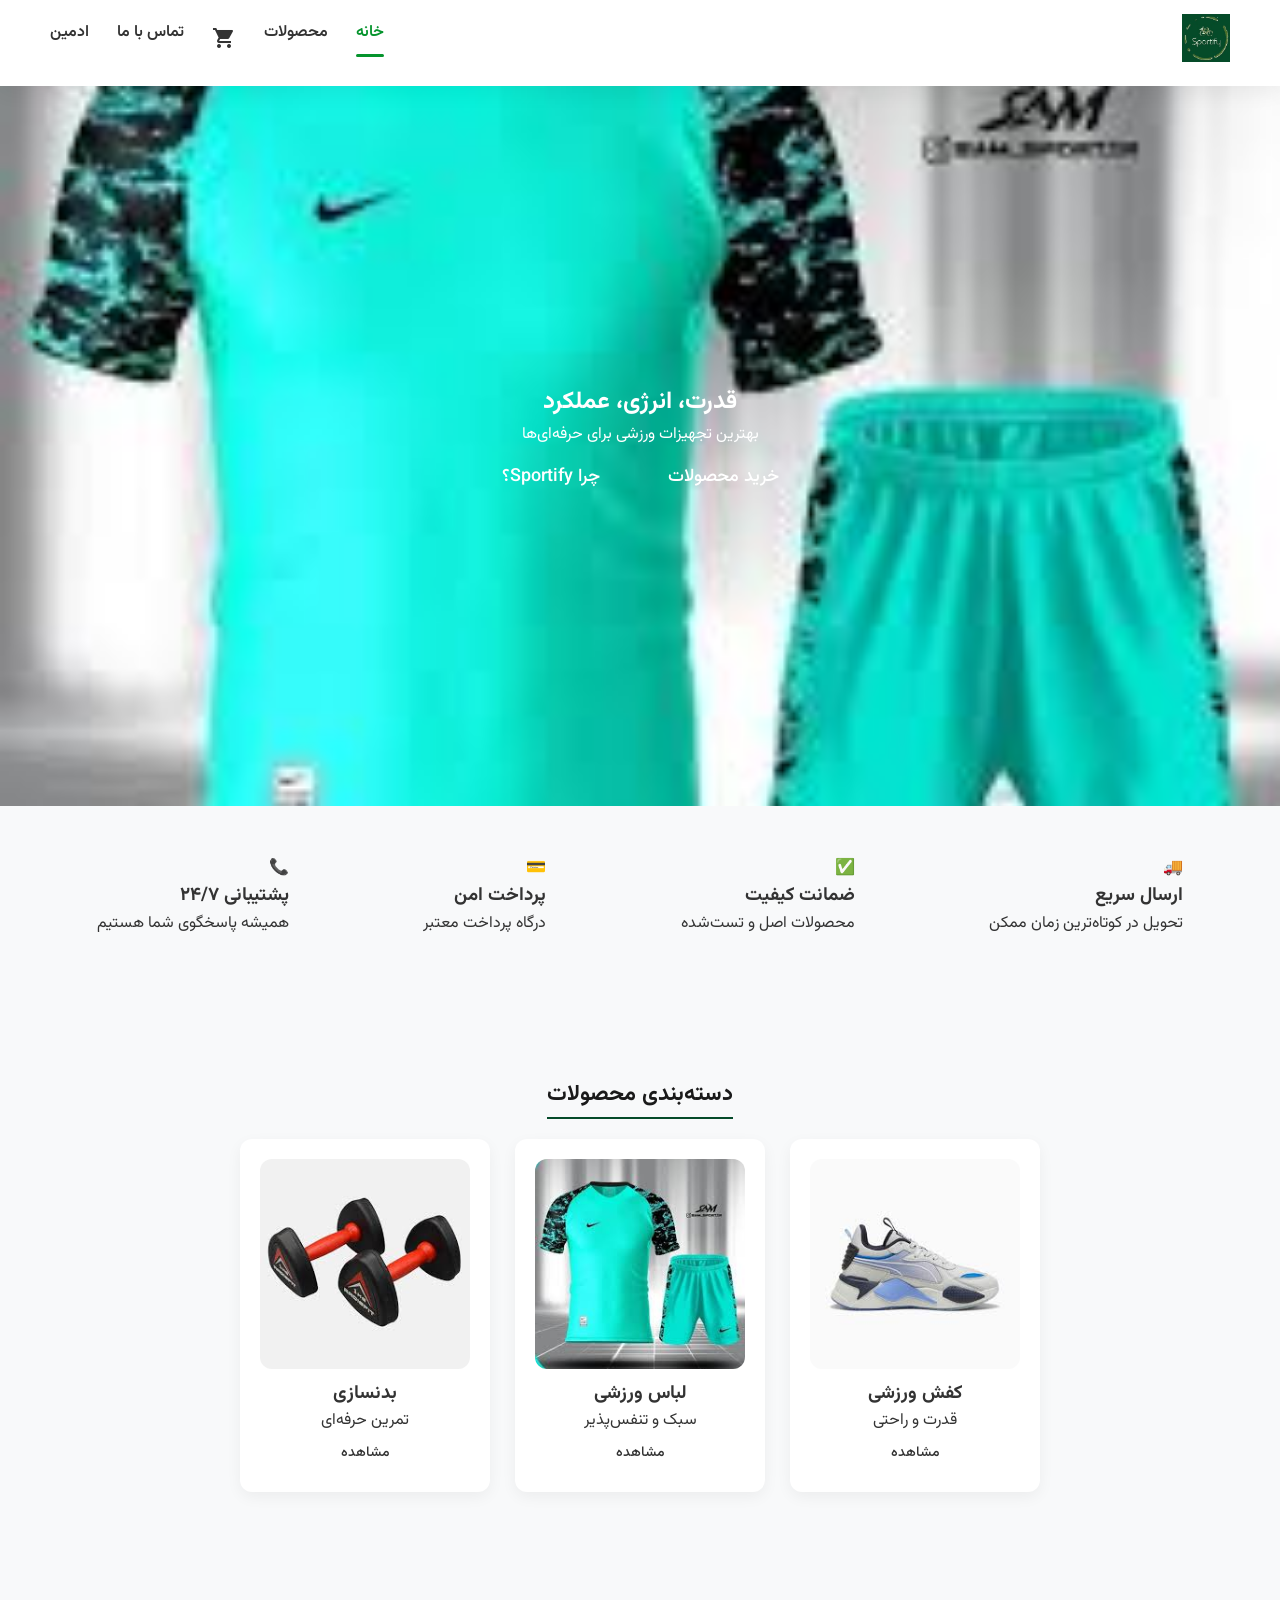
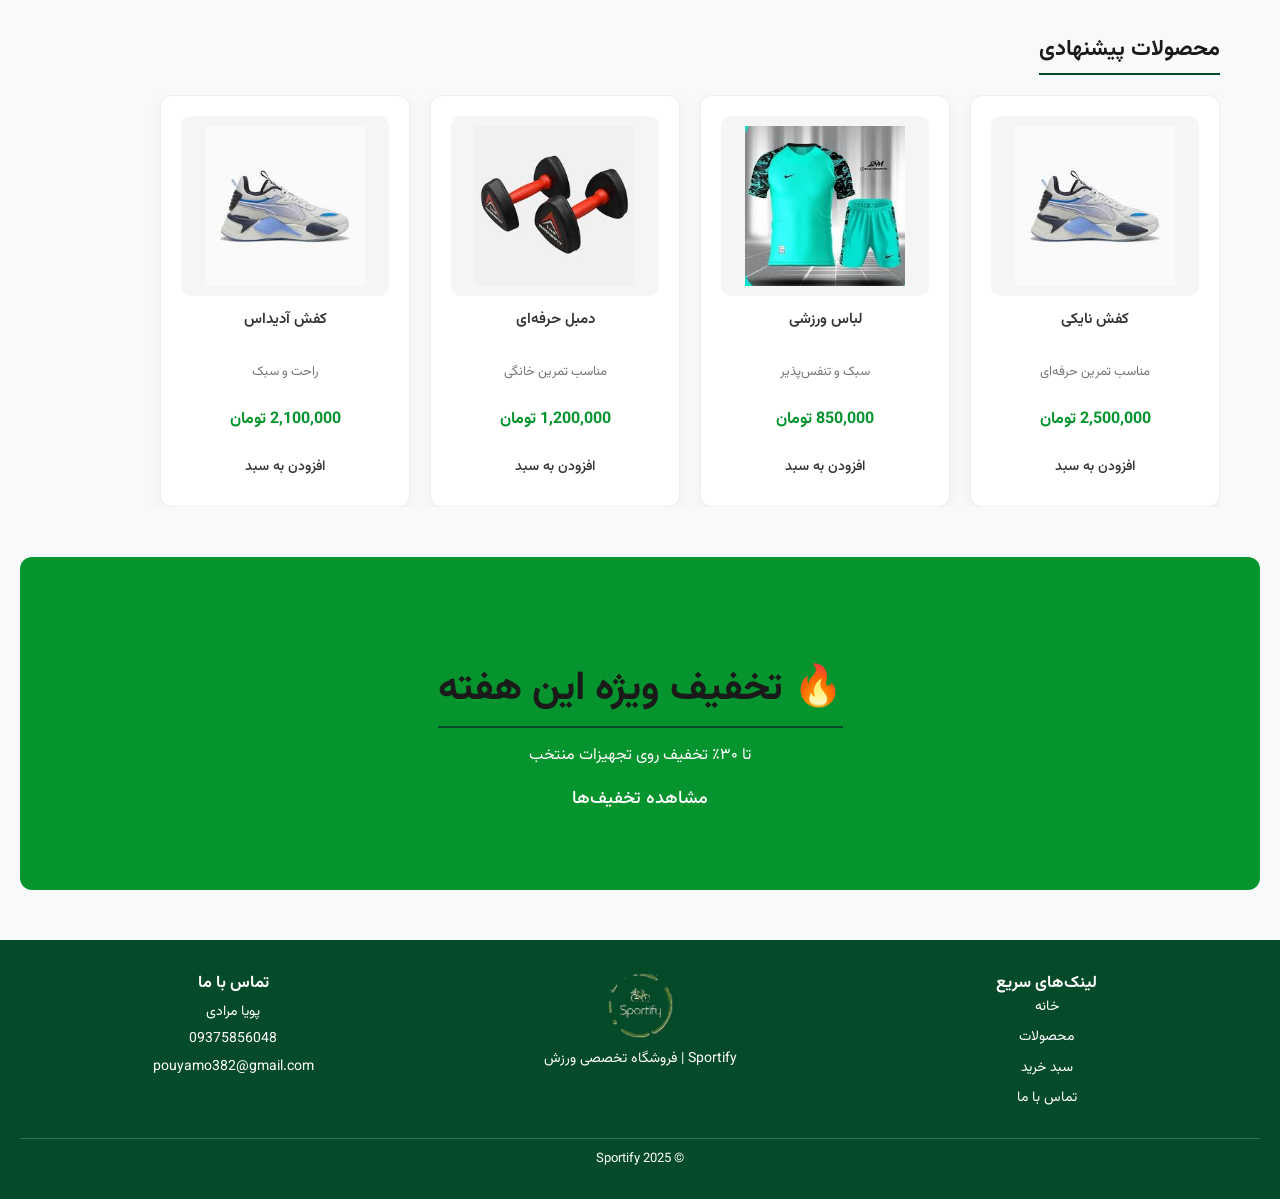
<file: index.html>
<!DOCTYPE html>
<html lang="fa">
<head>
  <meta charset="UTF-8">
  <meta name="viewport" content="width=device-width, initial-scale=1.0">
  <title>فروشگاه ورزشی | Sportify</title>

<link rel="stylesheet" href="assets/css/main.css">



  <!-- استایل اختصاصی صفحه اصلی -->
  <link rel="stylesheet" href="assets/css/home.css">

  <link rel="preconnect" href="https://fonts.googleapis.com">
  <link rel="preconnect" href="https://fonts.gstatic.com" crossorigin>
  <link href="https://fonts.googleapis.com/css2?family=Vazirmatn:wght@100..900&display=swap" rel="stylesheet">
  <link href="https://fonts.googleapis.com/icon?family=Material+Icons" rel="stylesheet"> <!-- اضافه برای آیکن‌ها -->

  <script src="assets/java/index.js" defer></script> <!-- JS جدید برای این صفحه -->
</head>
<body>

<header>
  <nav class="navbar">
    <div class="logo">
      <img src="assets/logo/logonomy-1763446210430.jpeg">
    </div>

    <ul class="nav-menu">
      <li><a href="index.html" class="active">خانه</a></li>
      <li><a href="product.html">محصولات</a></li>
      <li>
        <a href="cart.html" class="cart-icon">
          <i class="material-icons">shopping_cart</i> <!-- آیکن سبد خرید -->
          <span class="md-badge md-badge-large" id="cart-count">0</span> <!-- Badge large برای تعداد -->
        </a>
      </li>
      <li><a href="contact.html">تماس با ما</a></li>
      <li><a href="panel.html">ادمین</a></li>
    </ul>
  </nav>
</header>

<!-- HERO -->
<section class="home-hero">
  <div class="home-hero-overlay"></div>
  <div class="home-hero-content">
    <h1>قدرت، انرژی، عملکرد</h1>
    <p>بهترین تجهیزات ورزشی برای حرفه‌ای‌ها</p>
    <div class="home-hero-actions">
      <a href="product.html" class="md-btn md-filled md-large">خرید محصولات</a>
      <a href="#features" class="md-btn md-outlined md-large">چرا Sportify؟</a>
    </div>
  </div>
</section>

<!-- FEATURES -->
<section class="home-features" id="features">
  <div class="home-feature">
    <span>🚚</span>
    <h3>ارسال سریع</h3>
    <p>تحویل در کوتاه‌ترین زمان ممکن</p>
  </div>

  <div class="home-feature">
    <span>✅</span>
    <h3>ضمانت کیفیت</h3>
    <p>محصولات اصل و تست‌شده</p>
  </div>

  <div class="home-feature">
    <span>💳</span>
    <h3>پرداخت امن</h3>
    <p>درگاه پرداخت معتبر</p>
  </div>

  <div class="home-feature">
    <span>📞</span>
    <h3>پشتیبانی ۲۴/۷</h3>
    <p>همیشه پاسخگوی شما هستیم</p>
  </div>
</section>

<!-- CATEGORIES -->
<section class="categories">
  <h2>دسته‌بندی محصولات</h2>
  <div class="category-cards">
    <div class="category-card md-card md-card-elevated">
      <img src="assets/images/x.jpg">
      <h3>کفش ورزشی</h3>
      <p>قدرت و راحتی</p>
      <a href="product.html" class="md-btn md-tonal md-small">مشاهده</a>
    </div>

    <div class="category-card md-card md-card-elevated">
      <img src="assets/images/sport.jpg">
      <h3>لباس ورزشی</h3>
      <p>سبک و تنفس‌پذیر</p>
      <a href="product.html" class="md-btn md-tonal md-small">مشاهده</a>
    </div>

    <div class="category-card md-card md-card-elevated">
      <img src="assets/images/b.jpg">
      <h3>بدنسازی</h3>
      <p>تمرین حرفه‌ای</p>
      <a href="product.html" class="md-btn md-tonal md-small">مشاهده</a>
    </div>
  </div>
</section>
<!-- PRODUCT SLIDER -->
<section class="home-product-slider">
  <h2>محصولات پیشنهادی</h2>

  <div class="slider-wrapper">
    <div class="slider-track">

      <div class="product-card md-card md-card-elevated">
        <img src="assets/images/x.jpg">
        <h3>کفش نایکی</h3>
        <p>مناسب تمرین حرفه‌ای</p>
        <span class="price">2,500,000 تومان</span>
        <a href="product.html" class="md-btn md-filled md-small">افزودن به سبد</a>
      </div>

      <div class="product-card md-card md-card-elevated">
        <img src="assets/images/sport.jpg">
        <h3>لباس ورزشی</h3>
        <p>سبک و تنفس‌پذیر</p>
        <span class="price">850,000 تومان</span>
        <a href="product.html" class="md-btn md-filled md-small">افزودن به سبد</a>
      </div>

      <div class="product-card md-card md-card-elevated">
        <img src="assets/images/b.jpg">
        <h3>دمبل حرفه‌ای</h3>
        <p>مناسب تمرین خانگی</p>
        <span class="price">1,200,000 تومان</span>
        <a href="product.html" class="md-btn md-filled md-small">افزودن به سبد</a>
      </div>

      <div class="product-card md-card md-card-elevated">
        <img src="assets/images/x.jpg">
        <h3>کفش آدیداس</h3>
        <p>راحت و سبک</p>
        <span class="price">2,100,000 تومان</span>
        <a href="product.html" class="md-btn md-filled md-small">افزودن به سبد</a>
      </div>

    </div>
  </div>
</section>


<!-- DISCOUNT -->
<section class="home-discount">
  <h2>🔥 تخفیف ویژه این هفته</h2>
  <p>تا ۳۰٪ تخفیف روی تجهیزات منتخب</p>
  <a href="product.html" class="md-btn md-filled md-large">مشاهده تخفیف‌ها</a>
</section>

<footer>
  <div class="footer-container">
    <div class="footer-links">
      <h3>لینک‌های سریع</h3>
      <ul>
        <li><a href="index.html">خانه</a></li>
        <li><a href="product.html">محصولات</a></li>
        <li><a href="cart.html">سبد خرید</a></li>
        <li><a href="contact.html">تماس با ما</a></li>
      </ul>
    </div>

    <div class="footer-logo-container">
      <img src="assets/logo/logonomy-1763446210430.jpeg" class="footer-logo">
      <p class="footer-logo-text">Sportify | فروشگاه تخصصی ورزش</p>
    </div>

    <div class="footer-about">
      <h3>تماس با ما</h3>
      <p>پویا مرادی</p>
      <p>09375856048</p>
      <p>pouyamo382@gmail.com</p>
    </div>
  </div>

  <div class="footer-bottom">© 2025 Sportify</div>
</footer>

</body>
</html>
</file>
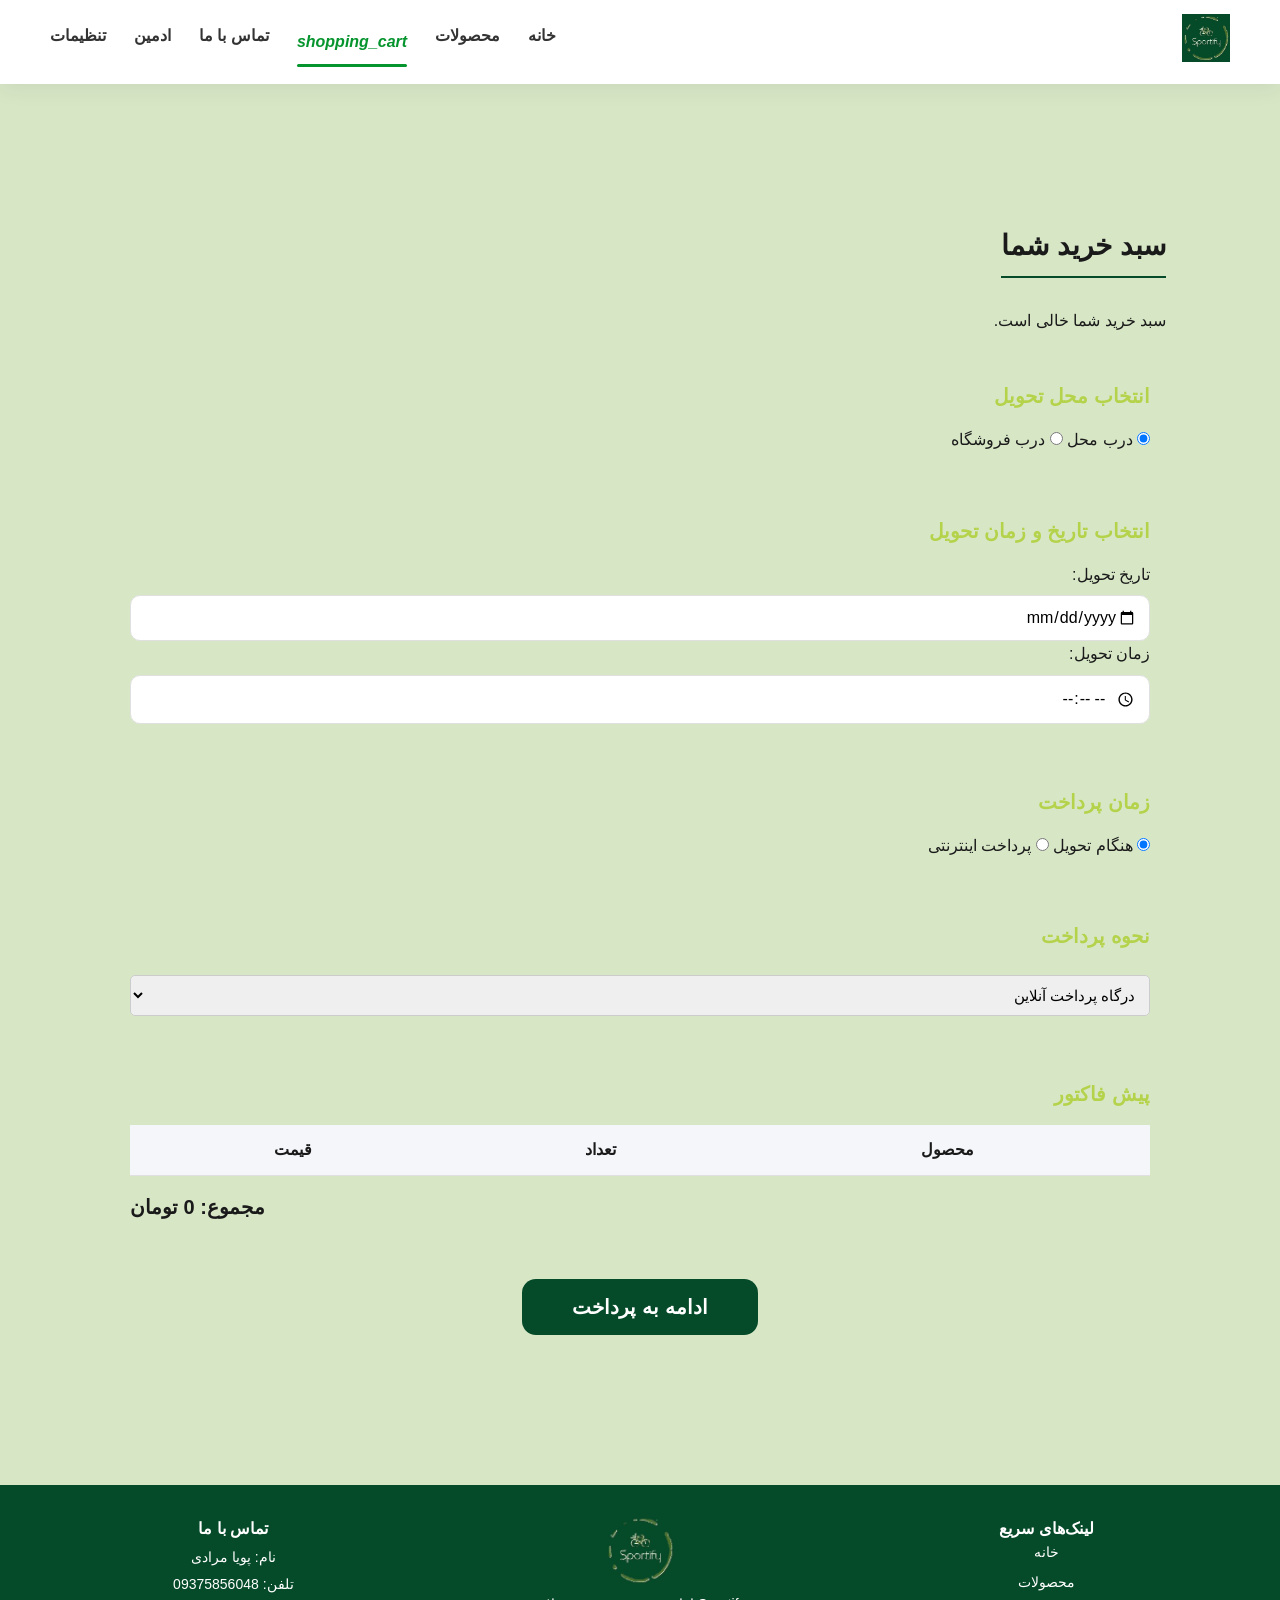
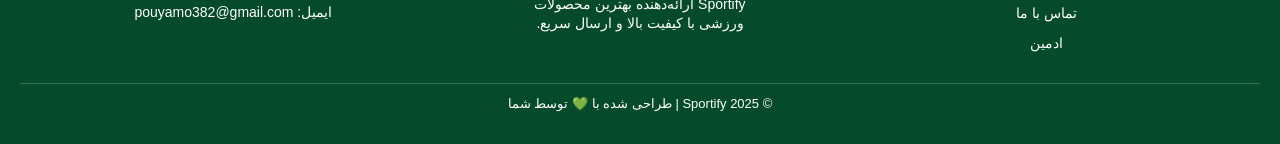
<file: cart.html>
<!DOCTYPE html>
<html lang="fa">
<head>
  <meta charset="UTF-8">
  <meta name="viewport" content="width=device-width, initial-scale=1.0">
  <title>سبد خرید | Sportify</title>
  
  <link rel="stylesheet" href="assets/css/main.css">

  <script src="assets/java/cart.js" defer></script>
</head>
<body>

<header>
  <nav class="navbar">
    <div class="logo">
      <img src="assets/logo/logonomy-1763446210430.jpeg" alt="Sportify">
    </div>
<ul class="nav-menu">
  <li><a href="index.html">خانه</a></li>
  <li><a href="product.html">محصولات</a></li>
  <li>
    <a href="cart.html" class="cart-icon active">
      <i class="material-icons">shopping_cart</i>
      <span class="md-badge md-badge-large" id="cart-count">0</span>
    </a>
  </li>
  <li><a href="contact.html">تماس با ما</a></li>
  <li><a href="panel.html">ادمین</a></li>
  <li><a href="settings.html">تنظیمات</a></li>

  
</ul>
  </nav>
</header>

<main>
  <section class="cart">
    <h2>سبد خرید شما</h2>

    <div class="cart-items">
      <!-- آیتم‌های سبد (مثال ثابت) -->
      <div class="cart-item md-card md-card-elevated">
        <img src="assets/images/x.jpg" alt="کفش ورزشی">
        <div class="item-details">
          <h3>کفش ورزشی مدل X</h3>
          <p class="price">۲,۵۰۰,۰۰۰ تومان</p>
          <div class="item-quantity">
            <label>تعداد:</label>
            <input type="number" value="1" min="1">
          </div>
          <button class="md-btn md-outlined md-small btn-remove">حذف</button>
        </div>
      </div>

      <div class="cart-item md-card md-card-elevated">
        <img src="assets/images/sport.jpg" alt="لباس ورزشی">
        <div class="item-details">
          <h3>لباس ورزشی مدل Y</h3>
          <p class="price">۹۰۰,۰۰۰ تومان</p>
          <div class="item-quantity">
            <label>تعداد:</label>
            <input type="number" value="1" min="1">
          </div>
          <button class="md-btn md-outlined md-small btn-remove">حذف</button>
        </div>
      </div>

      <div class="cart-item md-card md-card-elevated">
        <img src="assets/images/b.jpg" alt="لوازم بدنسازی">
        <div class="item-details">
          <h3>دمبل ۱۰ کیلویی</h3>
          <p class="price">۵۰۰,۰۰۰ تومان</p>
          <div class="item-quantity">
            <label>تعداد:</label>
            <input type="number" value="1" min="1">
          </div>
          <button class="md-btn md-outlined md-small btn-remove">حذف</button>
        </div>
      </div>
    </div>

    <div class="delivery-location md-card md-card-filled">
      <h3>انتخاب محل تحویل</h3>
      <label><input type="radio" name="delivery" checked> درب محل</label>
      <label><input type="radio" name="delivery"> درب فروشگاه</label>
    </div>

    <div class="delivery-date md-card md-card-filled">
      <h3>انتخاب تاریخ و زمان تحویل</h3>
      <label>تاریخ تحویل:</label>
      <input type="date" required>
      <label>زمان تحویل:</label>
      <input type="time" required>
    </div>

    <div class="payment-time md-card md-card-filled">
      <h3>زمان پرداخت</h3>
      <label><input type="radio" name="payment-time" checked> هنگام تحویل</label>
      <label><input type="radio" name="payment-time"> پرداخت اینترنتی</label>
    </div>

    <div class="payment-method md-card md-card-filled">
      <h3>نحوه پرداخت</h3>
      <select required>
        <option>درگاه پرداخت آنلاین</option>
        <option>کارت به کارت</option>
      </select>
    </div>

    <div class="invoice-preview md-card md-card-outlined">
      <h3>پیش فاکتور</h3>
      <table>
        <tr><th>محصول</th><th>تعداد</th><th>قیمت</th></tr>
        <tr><td>کفش ورزشی مدل X</td><td>1</td><td>۲,۵۰۰,۰۰۰ تومان</td></tr>
        <tr><td>لباس ورزشی مدل Y</td><td>1</td><td>۹۰۰,۰۰۰ تومان</td></tr>
        <tr><td>دمبل ۱۰ کیلویی</td><td>1</td><td>۵۰۰,۰۰۰ تومان</td></tr>
      </table>
      <p>مجموع: <strong>۴,۹۰۰,۰۰۰ تومان</strong></p>
    </div>

    <div class="cart-summary">
      <button class="md-btn md-filled md-medium">ادامه به پرداخت</button>
    </div>
  </section>
</main>

<footer>
  <div class="footer-container">
    <div class="footer-links">
      <h3>لینک‌های سریع</h3>
      <ul>
        <li><a href="index.html">خانه</a></li>
        <li><a href="product.html">محصولات</a></li>
        
        <li><a href="contact.html">تماس با ما</a></li>
        <li><a href="panel.html">ادمین</a></li>

      </ul>
    </div>

    <div class="footer-logo-container">
      <img src="assets/logo/logonomy-1763446210430.jpeg" class="footer-logo" alt="Sportify">
      <p class="footer-logo-text">Sportify ارائه‌دهنده بهترین محصولات ورزشی با کیفیت بالا و ارسال سریع.</p>
    </div>

    <div class="footer-about">
      <h3>تماس با ما</h3>
      <p>نام: پویا مرادی</p>
      <p>تلفن: 09375856048</p>
      <p>ایمیل: pouyamo382@gmail.com</p>
    </div>
  </div>

  <div class="footer-bottom">© 2025 Sportify | طراحی شده با 💚 توسط شما</div>
</footer>

</body>
</html>
</file>
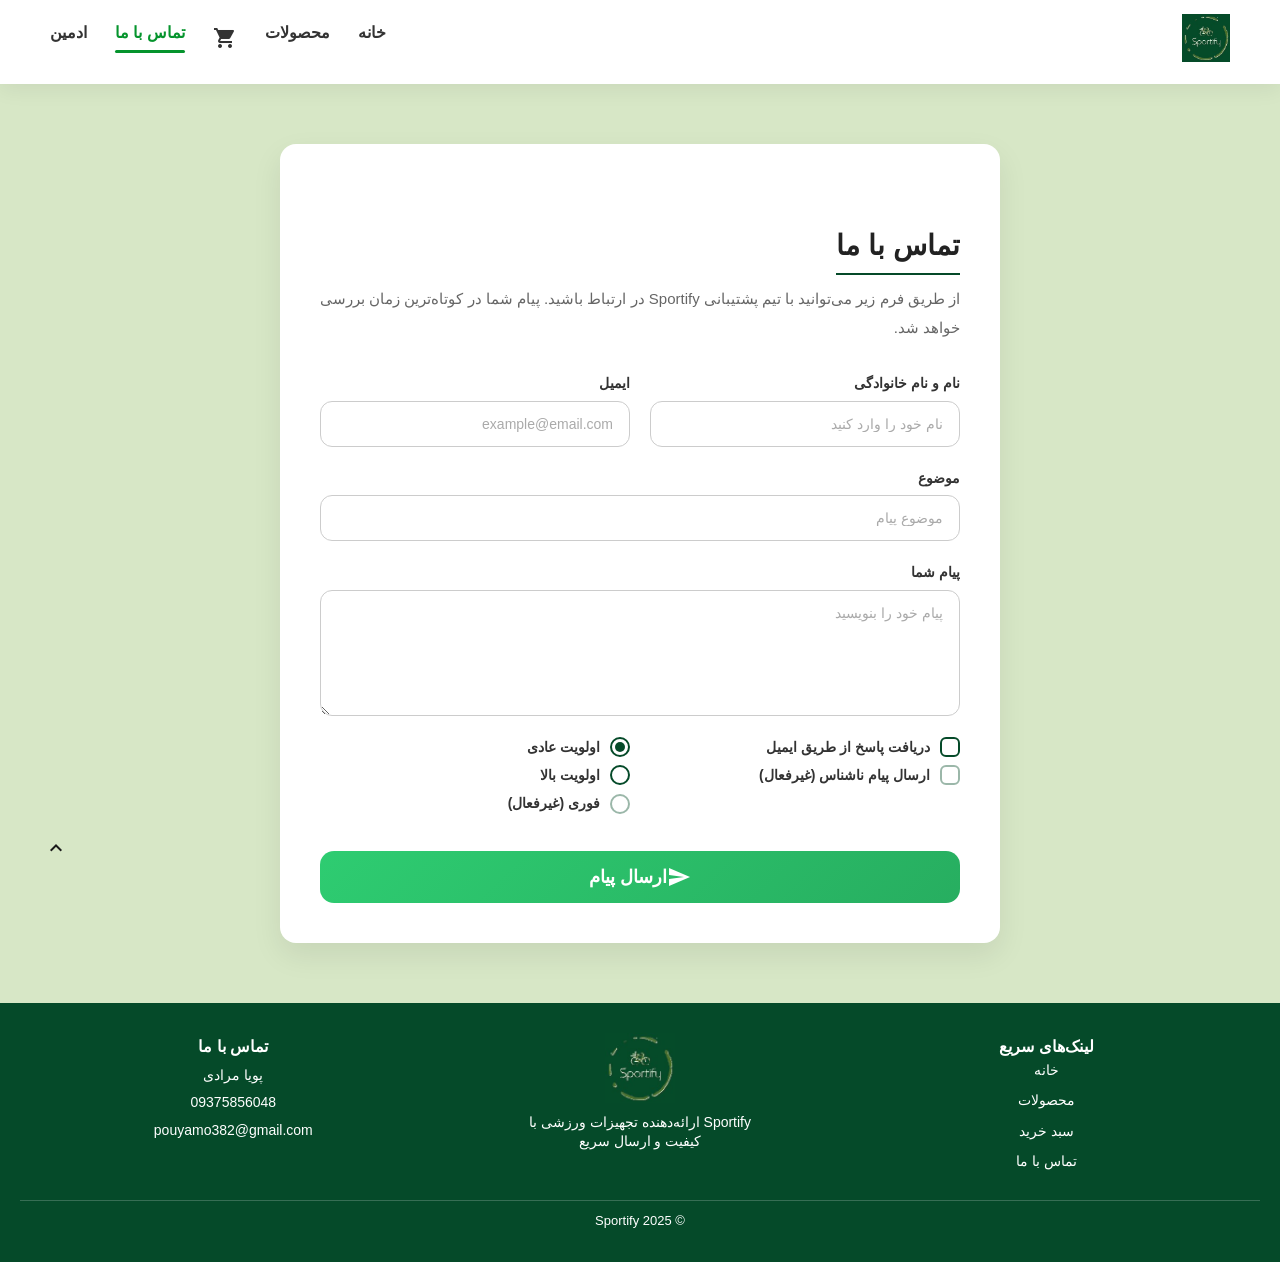
<file: contact.html>
<!DOCTYPE html>
<html lang="fa">
<head>
  <meta charset="UTF-8">
  <meta name="viewport" content="width=device-width, initial-scale=1.0">
  <title>تماس با ما | Sportify</title>

  <link rel="stylesheet" href="assets/css/main.css">
  <link href="https://fonts.googleapis.com/icon?family=Material+Icons" rel="stylesheet">

  <script src="assets/java/contact.js" defer></script>
</head>
<body>

<header>
  <nav class="navbar">
    <div class="logo">
      <img src="assets/logo/logonomy-1763446210430.jpeg" alt="Sportify">
    </div>

    <ul class="nav-menu">
      <li><a href="index.html">خانه</a></li>
      <li><a href="product.html">محصولات</a></li>
      <li>
        <a href="cart.html" class="cart-icon">
          <i class="material-icons">shopping_cart</i>
          <span class="md-badge md-badge-large" id="cart-count">0</span>
        </a>
      </li>
      <li><a href="contact.html" class="active">تماس با ما</a></li>
      <li><a href="panel.html">ادمین</a></li>
    </ul>
  </nav>
</header>

<section class="checkout">
  <h2>تماس با ما</h2>
  <p>
    از طریق فرم زیر می‌توانید با تیم پشتیبانی Sportify در ارتباط باشید.
    پیام شما در کوتاه‌ترین زمان بررسی خواهد شد.
  </p>

  <form action="#" method="POST">

    <!-- TextField متریال -->
    <div class="form-group">
      <label>نام و نام خانوادگی</label>
      <input type="text" placeholder="نام خود را وارد کنید" required>
    </div>

    <div class="form-group">
      <label>ایمیل</label>
      <input type="email" placeholder="example@email.com" required>
    </div>

    <div class="form-group">
      <label>موضوع</label>
      <input type="text" placeholder="موضوع پیام" required>
    </div>

    <div class="form-group">
      <label>پیام شما</label>
      <textarea rows="6" placeholder="پیام خود را بنویسید" required></textarea>
    </div>

    <!-- Checkbox متریال -->
    <div class="form-group">
      <label class="md-checkbox">
        <input type="checkbox">
        <span class="checkmark"></span>
        دریافت پاسخ از طریق ایمیل
      </label>

      <label class="md-checkbox">
        <input type="checkbox" disabled>
        <span class="checkmark"></span>
        ارسال پیام ناشناس (غیرفعال)
      </label>
    </div>

    <!-- Radio متریال -->
    <div class="form-group">
      <label class="md-radio">
        <input type="radio" name="priority" checked>
        <span class="radio"></span>
        اولویت عادی
      </label>

      <label class="md-radio">
        <input type="radio" name="priority">
        <span class="radio"></span>
        اولویت بالا
      </label>

      <label class="md-radio">
        <input type="radio" name="priority" disabled>
        <span class="radio"></span>
        فوری (غیرفعال)
      </label>
    </div>

    <!-- Icon Button -->
    <button type="submit" class="md-btn md-filled md-medium">
      <i class="material-icons">send</i>
      ارسال پیام
    </button>

  </form>
</section>

<!-- FAB : Go To Top -->
<button class="md-btn md-filled md-large"
        style="position:fixed; bottom:24px; left:24px; border-radius:50%; width:56px; height:56px;"
        onclick="window.scrollTo({top:0, behavior:'smooth'})"
        aria-label="Go to top">
  <i class="material-icons">keyboard_arrow_up</i>
</button>

<footer>
  <div class="footer-container">
    <div class="footer-links">
      <h3>لینک‌های سریع</h3>
      <ul>
        <li><a href="index.html">خانه</a></li>
        <li><a href="product.html">محصولات</a></li>
        <li><a href="cart.html">سبد خرید</a></li>
        <li><a href="contact.html">تماس با ما</a></li>
      </ul>
    </div>

    <div class="footer-logo-container">
      <img src="assets/logo/logonomy-1763446210430.jpeg" class="footer-logo" alt="Sportify">
      <p class="footer-logo-text">
        Sportify ارائه‌دهنده تجهیزات ورزشی با کیفیت و ارسال سریع
      </p>
    </div>

    <div class="footer-about">
      <h3>تماس با ما</h3>
      <p>پویا مرادی</p>
      <p>09375856048</p>
      <p>pouyamo382@gmail.com</p>
    </div>
  </div>

  <div class="footer-bottom">
    © 2025 Sportify
  </div>
</footer>

</body>
</html>
</file>
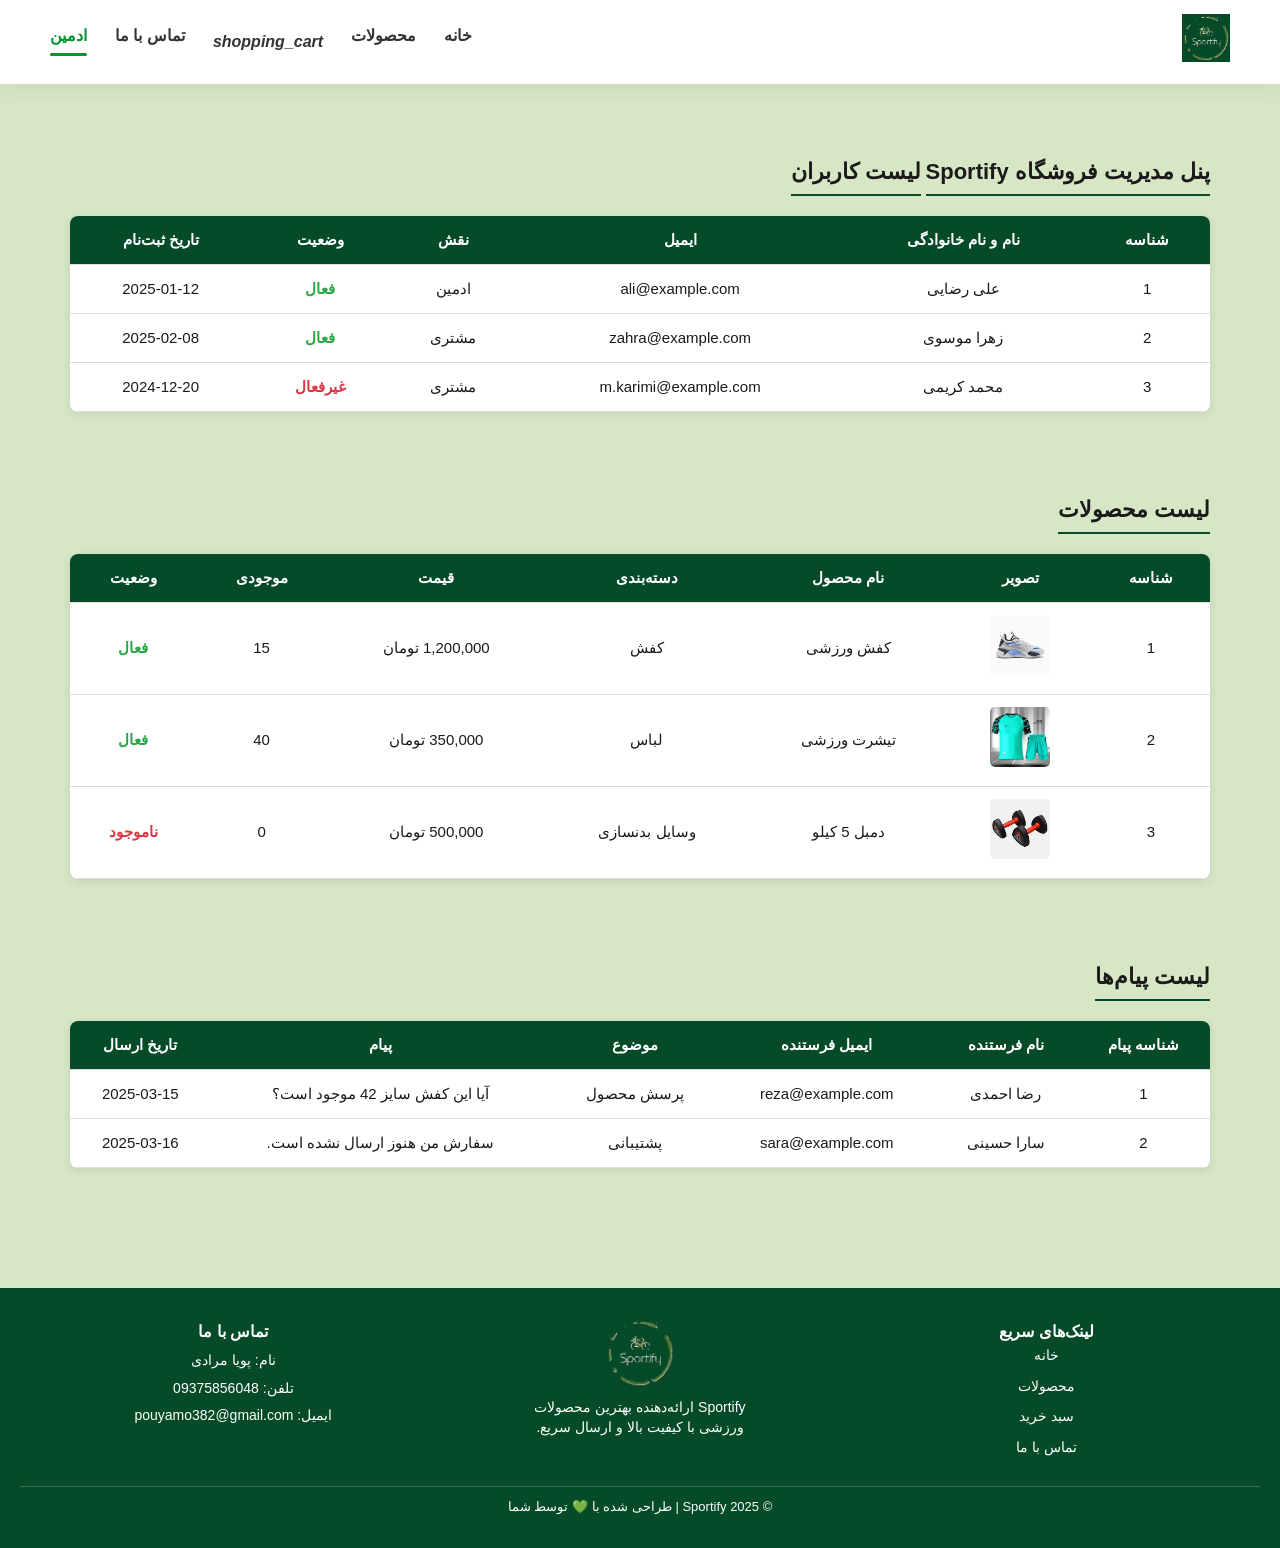
<file: panel.html>
<!DOCTYPE html>
<html lang="fa">
<head>
  <meta charset="UTF-8">
  <meta name="viewport" content="width=device-width, initial-scale=1.0">
  <title>پنل ادمین - Sportify</title>

  <link rel="stylesheet" href="assets/css/main.css">

  <script src="assets/java/panel.js" defer></script>
</head>
<body>

<header>
  <nav class="navbar">
    <div class="logo">
      <img src="assets/logo/logonomy-1763446210430.jpeg" alt="Sportify">
    </div>

   <ul class="nav-menu">
  <li><a href="index.html">خانه</a></li>
  <li><a href="product.html">محصولات</a></li>
  <li>
    <a href="cart.html" class="cart-icon">
      <i class="material-icons">shopping_cart</i>
      <span class="md-badge md-badge-large" id="cart-count">0</span>
    </a>
  </li>
  <li><a href="contact.html">تماس با ما</a></li>
  <li><a href="panel.html" class="active">ادمین</a></li>
</ul>
  </nav>
</header>

<main>
  <h2 style="text-align: center; margin: 20px 0;">پنل مدیریت فروشگاه Sportify</h2>

  <!-- جدول کاربران -->
  <h2>لیست کاربران</h2>
  <table class="admin-table">
    <thead>
      <tr>
        <th>شناسه</th>
        <th>نام و نام خانوادگی</th>
        <th>ایمیل</th>
        <th>نقش</th>
        <th>وضعیت</th>
        <th>تاریخ ثبت‌نام</th>
      </tr>
    </thead>
    <tbody>
      <tr>
        <td>1</td>
        <td>علی رضایی</td>
        <td>ali@example.com</td>
        <td>ادمین</td>
        <td class="status-active">فعال</td>
        <td>2025-01-12</td>
      </tr>
      <tr>
        <td>2</td>
        <td>زهرا موسوی</td>
        <td>zahra@example.com</td>
        <td>مشتری</td>
        <td class="status-active">فعال</td>
        <td>2025-02-08</td>
      </tr>
      <tr>
        <td>3</td>
        <td>محمد کریمی</td>
        <td>m.karimi@example.com</td>
        <td>مشتری</td>
        <td class="status-inactive">غیرفعال</td>
        <td>2024-12-20</td>
      </tr>
    </tbody>
  </table>

  <!-- جدول محصولات -->
  <h2>لیست محصولات</h2>
  <table class="admin-table">
    <thead>
      <tr>
        <th>شناسه</th>
        <th>تصویر</th>
        <th>نام محصول</th>
        <th>دسته‌بندی</th>
        <th>قیمت</th>
        <th>موجودی</th>
        <th>وضعیت</th>
      </tr>
    </thead>
    <tbody>
      <tr>
        <td>1</td>
        <td><img src="assets/images/x.jpg" alt="محصول 1" class="thumbnail"></td>
        <td>کفش ورزشی</td>
        <td>کفش</td>
        <td>1,200,000 تومان</td>
        <td>15</td>
        <td class="status-active">فعال</td>
      </tr>
      <tr>
        <td>2</td>
        <td><img src="assets/images/sport.jpg" alt="محصول 2" class="thumbnail"></td>
        <td>تیشرت ورزشی</td>
        <td>لباس</td>
        <td>350,000 تومان</td>
        <td>40</td>
        <td class="status-active">فعال</td>
      </tr>
      <tr>
        <td>3</td>
        <td><img src="assets/images/b.jpg" alt="محصول 3" class="thumbnail"></td>
        <td>دمبل 5 کیلو</td>
        <td>وسایل بدنسازی</td>
        <td>500,000 تومان</td>
        <td>0</td>
        <td class="status-inactive">ناموجود</td>
      </tr>
    </tbody>
  </table>

  <!-- جدول پیام‌ها -->
  <h2>لیست پیام‌ها</h2>
  <table class="admin-table">
    <thead>
      <tr>
        <th>شناسه پیام</th>
        <th>نام فرستنده</th>
        <th>ایمیل فرستنده</th>
        <th>موضوع</th>
        <th>پیام</th>
        <th>تاریخ ارسال</th>
      </tr>
    </thead>
    <tbody>
      <tr>
        <td>1</td>
        <td>رضا احمدی</td>
        <td>reza@example.com</td>
        <td>پرسش محصول</td>
        <td>آیا این کفش سایز 42 موجود است؟</td>
        <td>2025-03-15</td>
      </tr>
      <tr>
        <td>2</td>
        <td>سارا حسینی</td>
        <td>sara@example.com</td>
        <td>پشتیبانی</td>
        <td>سفارش من هنوز ارسال نشده است.</td>
        <td>2025-03-16</td>
      </tr>
    </tbody>
  </table>
</main>

<footer>
  <div class="footer-container">
    <div class="footer-links">
      <h3>لینک‌های سریع</h3>
      <ul>
        <li><a href="index.html">خانه</a></li>
        <li><a href="product.html">محصولات</a></li>
        <li><a href="cart.html">سبد خرید</a></li>
        <li><a href="contact.html">تماس با ما</a></li>
      </ul>
    </div>

    <div class="footer-logo-container">
      <img src="assets/logo/logonomy-1763446210430.jpeg" class="footer-logo" alt="Sportify">
      <p class="footer-logo-text">Sportify ارائه‌دهنده بهترین محصولات ورزشی با کیفیت بالا و ارسال سریع.</p>
    </div>

    <div class="footer-about">
      <h3>تماس با ما</h3>
      <p>نام: پویا مرادی</p>
      <p>تلفن: 09375856048</p>
      <p>ایمیل: pouyamo382@gmail.com</p>
    </div>
  </div>

  <div class="footer-bottom">© 2025 Sportify | طراحی شده با 💚 توسط شما</div>
</footer>
</body>
</html>
</file>
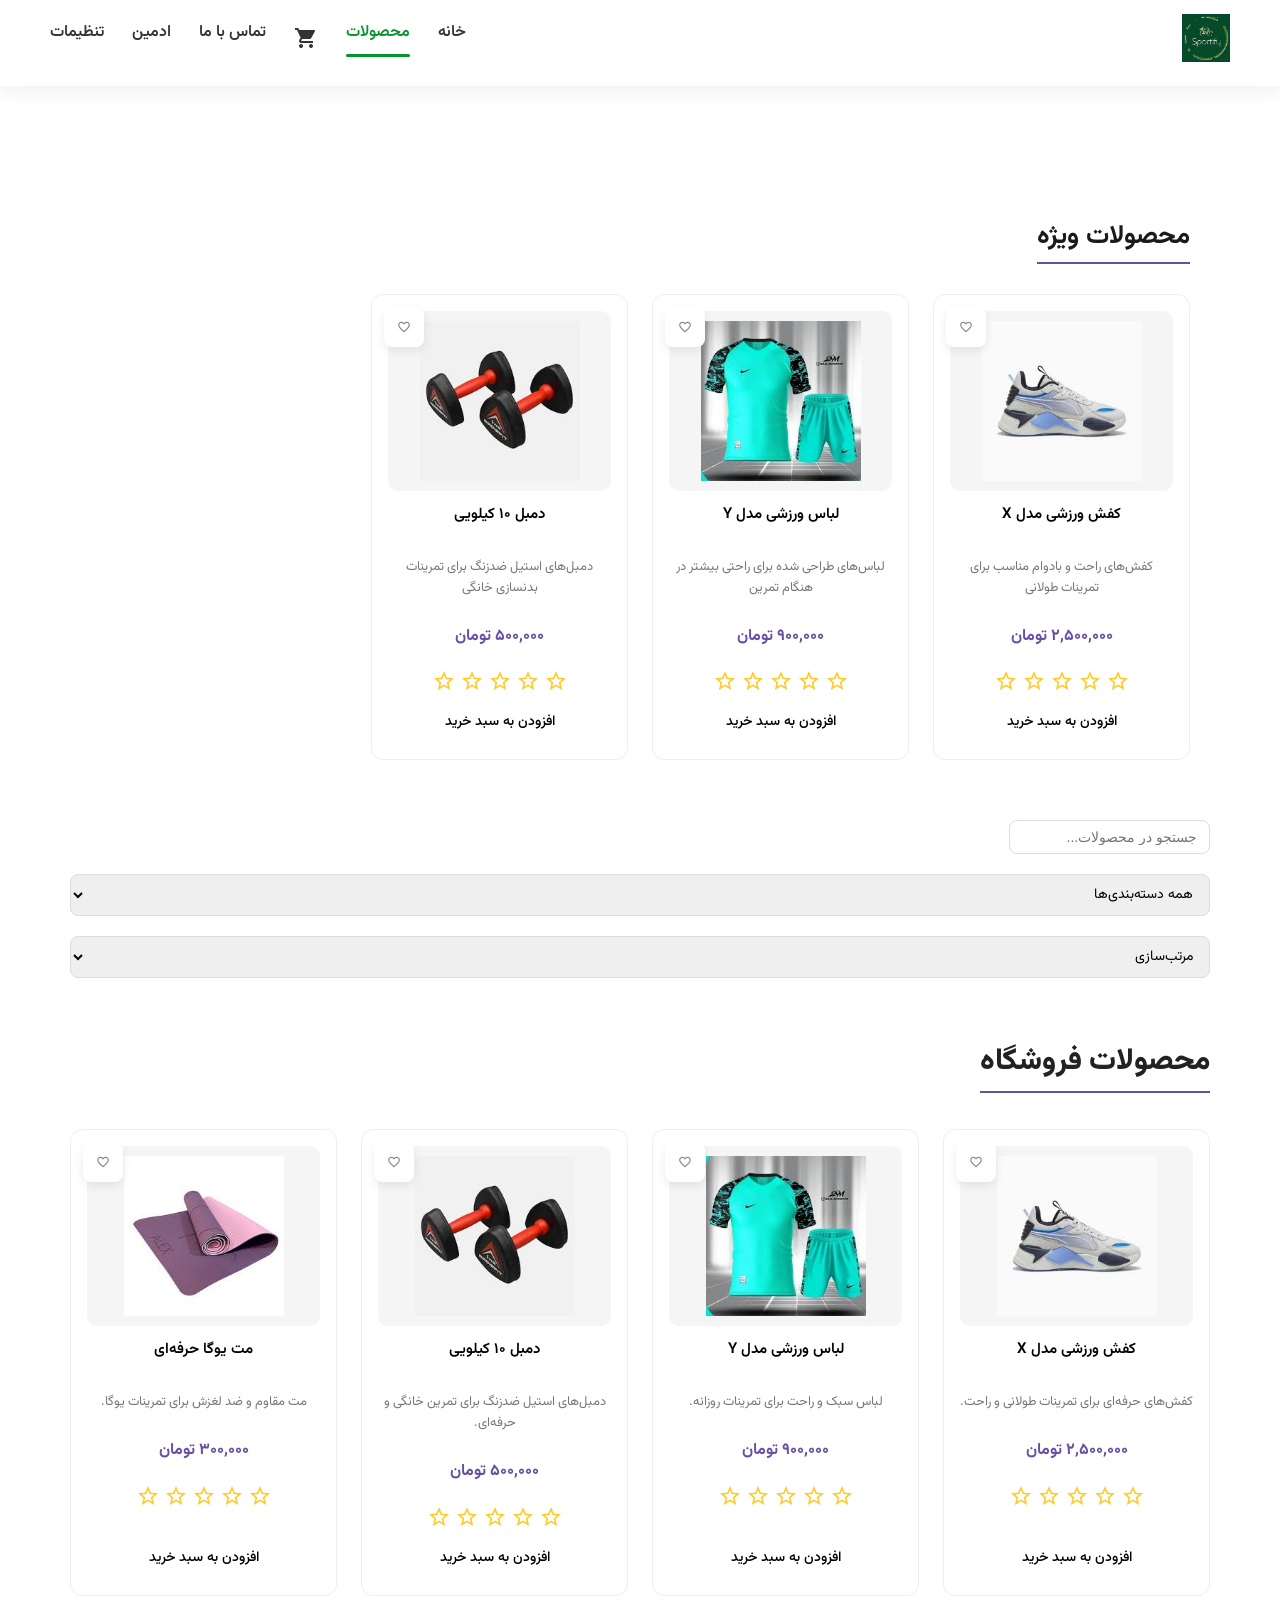
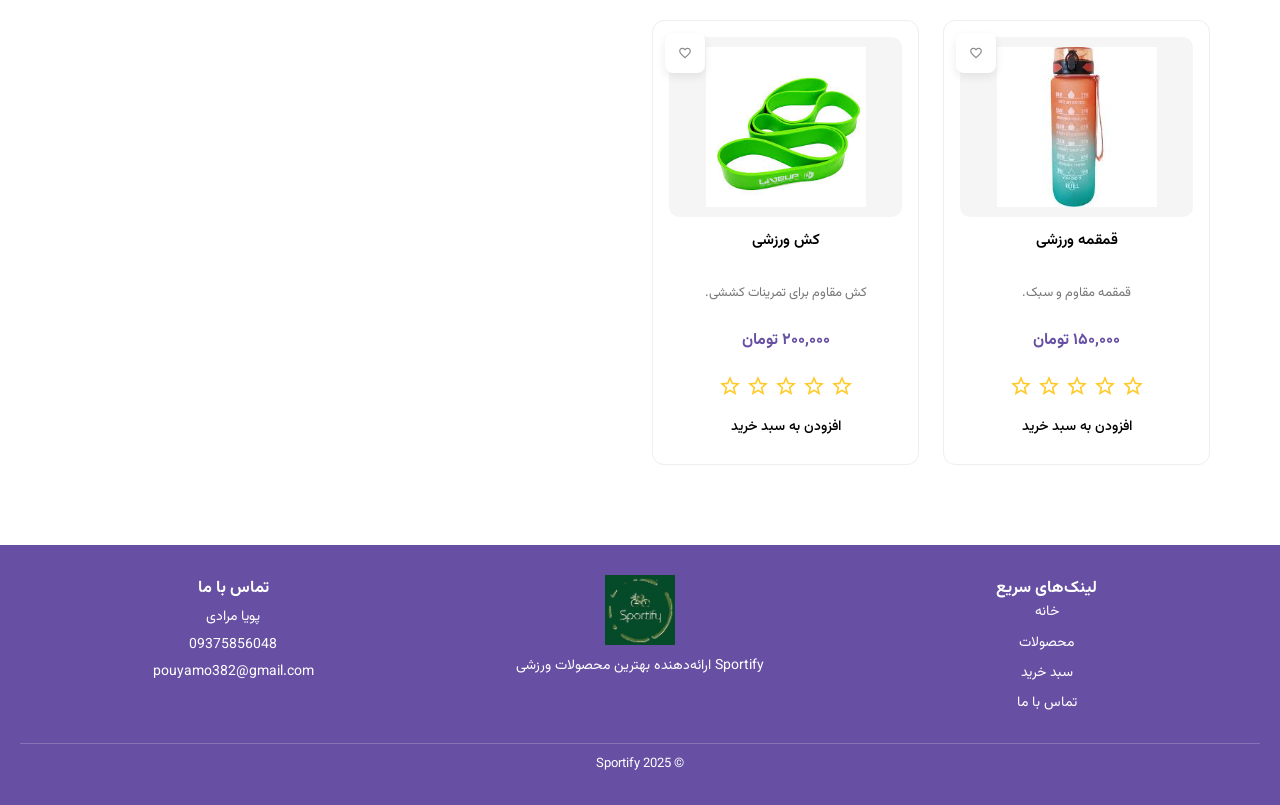
<file: product.html>
<!DOCTYPE html>
<html lang="fa">
<head>
  <meta charset="UTF-8">
  <meta name="viewport" content="width=device-width, initial-scale=1.0">
  <title>محصولات | Sportify</title>

  <link rel="stylesheet" href="assets/css/main.css">

  <link rel="preconnect" href="https://fonts.googleapis.com">
  <link rel="preconnect" href="https://fonts.gstatic.com" crossorigin>
  <link href="https://fonts.googleapis.com/css2?family=Vazirmatn:wght@100..900&display=swap" rel="stylesheet">
  <link href="https://fonts.googleapis.com/icon?family=Material+Icons" rel="stylesheet">

  <script src="assets/java/product.js" defer></script>
</head>

<body class="light">

<header>
  <nav class="navbar">
    <div class="logo">
      <img src="assets/logo/logonomy-1763446210430.jpeg" alt="Sportify">
    </div>
    <ul class="nav-menu">
      <li><a href="index.html">خانه</a></li>
      <li><a href="product.html" class="active">محصولات</a></li>
      <li>
        <a href="cart.html" class="cart-icon">
          <i class="material-icons">shopping_cart</i>
          <span class="md-badge md-badge-large" id="cart-count">0</span>
        </a>
      </li>
      <li><a href="contact.html">تماس با ما</a></li>
      <li><a href="panel.html">ادمین</a></li>
      <li><a href="settings.html">تنظیمات</a></li>
    </ul>
  </nav>
</header>

<main>

  <!-- محصولات ویژه -->
  <section class="special-products">
    <h2>محصولات ویژه</h2>
    <div class="product-cards">

      <div class="product-card md-card md-card-elevated">
        <button class="favorite-btn material-icons">favorite_border</button>
        <img src="assets/images/x.jpg" alt="کفش ورزشی">
        <h3>کفش ورزشی مدل X</h3>
        <p>کفش‌های راحت و بادوام مناسب برای تمرینات طولانی</p>
        <p class="price">۲,۵۰۰,۰۰۰ تومان</p>
        <div class="star-rating">
          <i class="material-icons star" data-value="1">star_border</i>
          <i class="material-icons star" data-value="2">star_border</i>
          <i class="material-icons star" data-value="3">star_border</i>
          <i class="material-icons star" data-value="4">star_border</i>
          <i class="material-icons star" data-value="5">star_border</i>
        </div>
        <button class="md-btn md-filled md-small">افزودن به سبد خرید</button>
      </div>

      <div class="product-card md-card md-card-elevated">
        <button class="favorite-btn material-icons">favorite_border</button>
        <img src="assets/images/sport.jpg" alt="لباس ورزشی">
        <h3>لباس ورزشی مدل Y</h3>
        <p>لباس‌های طراحی شده برای راحتی بیشتر در هنگام تمرین</p>
        <p class="price">۹۰۰,۰۰۰ تومان</p>
        <div class="star-rating">
          <i class="material-icons star" data-value="1">star_border</i>
          <i class="material-icons star" data-value="2">star_border</i>
          <i class="material-icons star" data-value="3">star_border</i>
          <i class="material-icons star" data-value="4">star_border</i>
          <i class="material-icons star" data-value="5">star_border</i>
        </div>
        <button class="md-btn md-filled md-small">افزودن به سبد خرید</button>
      </div>

      <div class="product-card md-card md-card-elevated">
        <button class="favorite-btn material-icons">favorite_border</button>
        <img src="assets/images/b.jpg" alt="دمبل">
        <h3>دمبل ۱۰ کیلویی</h3>
        <p>دمبل‌های استیل ضدزنگ برای تمرینات بدنسازی خانگی</p>
        <p class="price">۵۰۰,۰۰۰ تومان</p>
        <div class="star-rating">
          <i class="material-icons star" data-value="1">star_border</i>
          <i class="material-icons star" data-value="2">star_border</i>
          <i class="material-icons star" data-value="3">star_border</i>
          <i class="material-icons star" data-value="4">star_border</i>
          <i class="material-icons star" data-value="5">star_border</i>
        </div>
        <button class="md-btn md-filled md-small">افزودن به سبد خرید</button>
      </div>

    </div>
  </section>

  <!-- فیلتر و جستجو -->
  <section class="product-controls">
    <input type="text" id="search-input" placeholder="جستجو در محصولات...">

    <select id="category-filter">
      <option value="all">همه دسته‌بندی‌ها</option>
      <option value="shoes">کفش ورزشی</option>
      <option value="clothes">لباس ورزشی</option>
      <option value="equipment">لوازم ورزشی</option>
      <option value="accessory">اکسسوری</option>
    </select>

    <select id="sort-filter">
      <option value="default">مرتب‌سازی</option>
      <option value="price-asc">قیمت: کم به زیاد</option>
      <option value="price-desc">قیمت: زیاد به کم</option>
      <option value="name-asc">نام: A-Z</option>
      <option value="name-desc">نام: Z-A</option>
    </select>
  </section>

  <!-- همه محصولات -->
  <section class="product-grid">
    <h2>محصولات فروشگاه</h2>
    <div class="grid-container">

      <!-- تمام کارت‌ها دقیقاً همان کد شما -->
      <!-- کفش -->
      <div class="md-card md-card-elevated product-card">
        <button class="favorite-btn material-icons">favorite_border</button>
        <img src="assets/images/x.jpg">
        <h3>کفش ورزشی مدل X</h3>
        <p>کفش‌های حرفه‌ای برای تمرینات طولانی و راحت.</p>
        <p class="price">۲,۵۰۰,۰۰۰ تومان</p>
        <div class="star-rating">
          <i class="material-icons star" data-value="1">star_border</i>
          <i class="material-icons star" data-value="2">star_border</i>
          <i class="material-icons star" data-value="3">star_border</i>
          <i class="material-icons star" data-value="4">star_border</i>
          <i class="material-icons star" data-value="5">star_border</i>
        </div>
        <button class="md-btn md-filled md-small">افزودن به سبد خرید</button>
      </div>

      <!-- لباس -->
      <div class="md-card md-card-elevated product-card">
        <button class="favorite-btn material-icons">favorite_border</button>
        <img src="assets/images/sport.jpg">
        <h3>لباس ورزشی مدل Y</h3>
        <p>لباس سبک و راحت برای تمرینات روزانه.</p>
        <p class="price">۹۰۰,۰۰۰ تومان</p>
        <div class="star-rating">
          <i class="material-icons star" data-value="1">star_border</i>
          <i class="material-icons star" data-value="2">star_border</i>
          <i class="material-icons star" data-value="3">star_border</i>
          <i class="material-icons star" data-value="4">star_border</i>
          <i class="material-icons star" data-value="5">star_border</i>
        </div>
        <button class="md-btn md-filled md-small">افزودن به سبد خرید</button>
      </div>

      <!-- دمبل -->
      <div class="md-card md-card-elevated product-card">
        <button class="favorite-btn material-icons">favorite_border</button>
        <img src="assets/images/b.jpg">
        <h3>دمبل ۱۰ کیلویی</h3>
        <p>دمبل‌های استیل ضدزنگ برای تمرین خانگی و حرفه‌ای.</p>
        <p class="price">۵۰۰,۰۰۰ تومان</p>
        <div class="star-rating">
          <i class="material-icons star" data-value="1">star_border</i>
          <i class="material-icons star" data-value="2">star_border</i>
          <i class="material-icons star" data-value="3">star_border</i>
          <i class="material-icons star" data-value="4">star_border</i>
          <i class="material-icons star" data-value="5">star_border</i>
        </div>
        <button class="md-btn md-filled md-small">افزودن به سبد خرید</button>
      </div>

      <!-- مت -->
      <div class="md-card md-card-elevated product-card">
        <button class="favorite-btn material-icons">favorite_border</button>
        <img src="assets/images/mat.jpg">
        <h3>مت یوگا حرفه‌ای</h3>
        <p>مت مقاوم و ضد لغزش برای تمرینات یوگا.</p>
        <p class="price">۳۰۰,۰۰۰ تومان</p>
        <div class="star-rating">
          <i class="material-icons star" data-value="1">star_border</i>
          <i class="material-icons star" data-value="2">star_border</i>
          <i class="material-icons star" data-value="3">star_border</i>
          <i class="material-icons star" data-value="4">star_border</i>
          <i class="material-icons star" data-value="5">star_border</i>
        </div>
        <button class="md-btn md-filled md-small">افزودن به سبد خرید</button>
      </div>

      <!-- قمقمه -->
      <div class="md-card md-card-elevated product-card">
        <button class="favorite-btn material-icons">favorite_border</button>
        <img src="assets/images/buttle.jpg">
        <h3>قمقمه ورزشی</h3>
        <p>قمقمه مقاوم و سبک.</p>
        <p class="price">۱۵۰,۰۰۰ تومان</p>
        <div class="star-rating">
          <i class="material-icons star" data-value="1">star_border</i>
          <i class="material-icons star" data-value="2">star_border</i>
          <i class="material-icons star" data-value="3">star_border</i>
          <i class="material-icons star" data-value="4">star_border</i>
          <i class="material-icons star" data-value="5">star_border</i>
        </div>
        <button class="md-btn md-filled md-small">افزودن به سبد خرید</button>
      </div>

      <!-- کش -->
      <div class="md-card md-card-elevated product-card">
        <button class="favorite-btn material-icons">favorite_border</button>
        <img src="assets/images/rober.jpg">
        <h3>کش ورزشی</h3>
        <p>کش مقاوم برای تمرینات کششی.</p>
        <p class="price">۲۰۰,۰۰۰ تومان</p>
        <div class="star-rating">
          <i class="material-icons star" data-value="1">star_border</i>
          <i class="material-icons star" data-value="2">star_border</i>
          <i class="material-icons star" data-value="3">star_border</i>
          <i class="material-icons star" data-value="4">star_border</i>
          <i class="material-icons star" data-value="5">star_border</i>
        </div>
        <button class="md-btn md-filled md-small">افزودن به سبد خرید</button>
      </div>

    </div>
  </section>

</main>

<footer>
  <div class="footer-container">
    <div class="footer-links">
      <h3>لینک‌های سریع</h3>
      <ul>
        <li><a href="index.html">خانه</a></li>
        <li><a href="product.html">محصولات</a></li>
        <li><a href="cart.html">سبد خرید</a></li>
        <li><a href="contact.html">تماس با ما</a></li>
      </ul>
    </div>

    <div class="footer-logo-container">
      <img src="assets/logo/logonomy-1763446210430.jpeg" class="footer-logo">
      <p>Sportify ارائه‌دهنده بهترین محصولات ورزشی</p>
    </div>

    <div class="footer-about">
      <h3>تماس با ما</h3>
      <p>پویا مرادی</p>
      <p>09375856048</p>
      <p>pouyamo382@gmail.com</p>
    </div>
  </div>

  <div class="footer-bottom">
    © 2025 Sportify
  </div>
</footer>

</body>
</html>
</file>
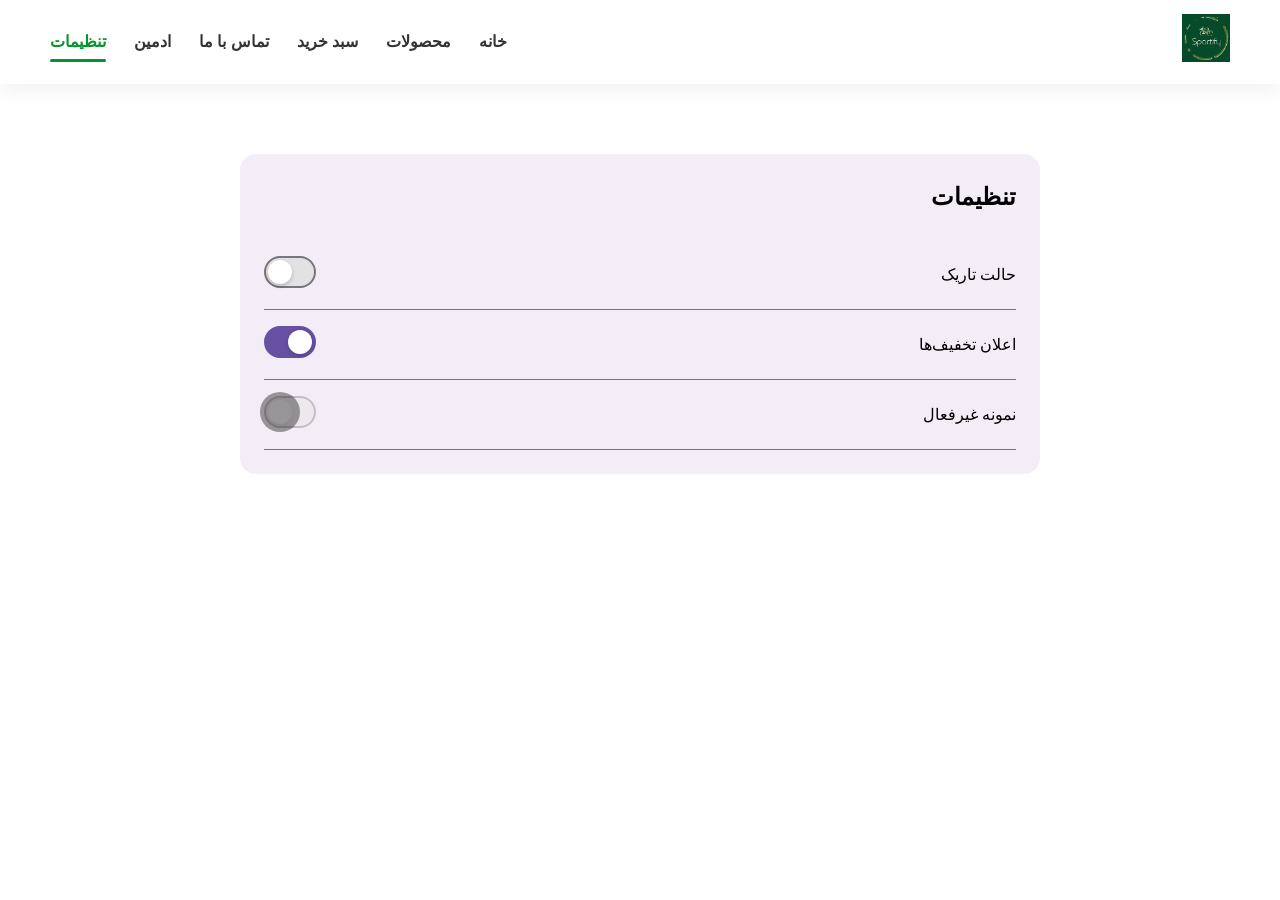
<file: settings.html>
<!DOCTYPE html>
<html lang="fa" dir="rtl">
<head>
  <meta charset="UTF-8">
  <meta name="viewport" content="width=device-width, initial-scale=1.0">
  <title>تنظیمات - فروشگاه ورزشی</title>

  <link rel="stylesheet" href="assets/css/base.css">
  <link rel="stylesheet" href="assets/css/main.css">
  <link rel="stylesheet" href="assets/css/components.css">
  <link rel="stylesheet" href="assets/css/light.css">
  <link rel="stylesheet" href="assets/css/dark.css">
  <link rel="stylesheet" href="assets/css/settings.css">
</head>

<body class="light">

<header>
  <nav class="navbar">
    <div class="logo">
      <img src="assets/logo/logonomy-1763446210430.jpeg" alt="Sportify">
    </div>
    <ul class="nav-menu">
      <li><a href="index.html">خانه</a></li>
      <li><a href="product.html">محصولات</a></li>
      <li><a href="cart.html">سبد خرید</a></li>
      <li><a href="contact.html">تماس با ما</a></li>
      <li><a href="panel.html">ادمین</a></li>
      <li><a href="settings.html" class="active">تنظیمات</a></li>
    </ul>
  </nav>
</header>

<main class="container">
  <section class="settings-section">
    <h1>تنظیمات</h1>

    <ul class="settings-list">
      <li>
        <span>حالت تاریک</span>
        <label class="mdc-switch">
          <input id="themeSwitch" type="checkbox" class="mdc-switch__input">
          <span class="mdc-switch__track"></span>
          <span class="mdc-switch__handle"></span>
          <span class="mdc-switch__state-layer"></span>
        </label>
      </li>

      <li>
        <span>اعلان تخفیف‌ها</span>
        <label class="mdc-switch">
          <input type="checkbox" class="mdc-switch__input" checked>
          <span class="mdc-switch__track"></span>
          <span class="mdc-switch__handle"></span>
          <span class="mdc-switch__state-layer"></span>
        </label>
      </li>

      <li>
        <span>نمونه غیرفعال</span>
        <label class="mdc-switch">
          <input type="checkbox" class="mdc-switch__input" disabled>
          <span class="mdc-switch__track"></span>
          <span class="mdc-switch__handle"></span>
          <span class="mdc-switch__state-layer"></span>
        </label>
      </li>
    </ul>
  </section>
</main>

<script src="assets/java/settings.js"></script>
</body>
</html>
</file>
<file: assets/css/main.css>
@import url('home.css');
@import url('product.css');       
@import url('cart.css');          
@import url('contact.css');      
@import url('panel.css');         
@import url('components.css');
@import url('base.css');
@import url('font.css');
@import url('color.css');
</file>
<file: assets/css/home.css>
/* ===== Global ===== */
body {
  font-family: 'Vazirmatn', sans-serif;
  margin: 0;
  padding: 0;
  background-color: #f8f9fa;
  color: #333;
  line-height: 1.6;
}

a {
  text-decoration: none;
  transition: all 0.3s ease;
}


/* ===== HERO ===== */
.home-hero {
  position: relative;
  height: 80vh;
  background: url('../images/sport.jpg') center/cover no-repeat;
  display: flex;
  align-items: center;
  justify-content: center;
  text-align: center;
  color: #fff;
}

.home-hero .overlay {
  position: absolute;
  inset: 0;
  background: rgba(5, 74, 41, 0.7);
}

.hero-content h1 {
  font-size: 3rem;
  margin-bottom: 15px;
}

.hero-content p {
  font-size: 1.3rem;
  margin-bottom: 25px;
}

.hero-buttons .btn {
  margin: 0 10px;
}

/* ===== Buttons ===== */
.btn {
  padding: 12px 25px;
  border-radius: 8px;
  font-weight: 500;
  cursor: pointer;
}

.btn-primary {
  background-color: #05942d;
  color: #fff;
}

.btn-primary:hover {
  background-color: #046f1d;
}

.btn-outline {
  border: 2px solid #fff;
  color: #fff;
  background: transparent;
}

.btn-outline:hover {
  background: #fff;
  color: #05942d;
}

.btn-secondary {
  background-color: #e6f4ea;
  color: #05942d;
}

.btn-secondary:hover {
  background-color: #d1eed7;
}

/* ===== Features ===== */
.home-features {
  display: flex;
  justify-content: space-around;
  max-width: 1200px;
  margin: 50px auto;
  flex-wrap: wrap;
  gap: 20px;
}

.feature-card {
  background: #fff;
  flex: 1 1 200px;
  padding: 25px;
  border-radius: 12px;
  box-shadow: 0 5px 15px rgba(0,0,0,0.05);
  transition: transform 0.3s ease;
}

.feature-card:hover {
  transform: translateY(-5px);
}

.feature-card h3 {
  margin: 15px 0 10px;
  color: #05942d;
}

/* ===== Categories ===== */
.categories {
  text-align: center;
  padding: 50px 20px;
}

.category-cards {
  display: flex;
  justify-content: center;
  gap: 25px;
  flex-wrap: wrap;
}

.category-card {
  background: #fff;
  border-radius: 12px;
  padding: 20px;
  box-shadow: 0 5px 15px rgba(0,0,0,0.05);
  transition: transform 0.3s ease;
  max-width: 250px;
}

.category-card img {
  width: 100%;
  border-radius: 12px;
}

.category-card:hover {
  transform: translateY(-5px);
}

/* ===== Product Slider ===== */
.home-product-slider {
  max-width: 1200px;
  margin: 50px auto;
  padding: 0 20px;
}

.slider-wrapper {
  overflow-x: auto;
}

.slider-track {
  display: flex;
  gap: 20px;
}

.product-card {
  background: #fff;
  min-width: 250px;
  border-radius: 12px;
  padding: 20px;
  box-shadow: 0 5px 15px rgba(0,0,0,0.05);
  flex-shrink: 0;
  text-align: center;
  transition: transform 0.3s ease;
}

.product-card:hover {
  transform: translateY(-5px);
}

.product-card .price {
  display: block;
  margin: 15px 0;
  font-weight: 700;
  color: #05942d;
}

/* ===== Discount Section ===== */
.home-discount {
  background: #05942d;
  color: #fff;
  text-align: center;
  padding: 60px 20px;
  border-radius: 12px;
  margin: 50px 20px;
}

.home-discount h2 {
  font-size: 2.5rem;
  margin-bottom: 15px;
}
</file>
<file: assets/css/base.css>
:root {
  --primary: #054a29;
  --secondary: #b5d24b;
  --tertiary: #04a777;
  --accent: #ede580;
  --background: #d7e7c6;
  --surface: #ffffff;
  --text: #1a1a1a;
  --on-primary: #ffffff;
}

* {
  margin: 0;
  padding: 0;
  box-sizing: border-box;
}

body {
  font-family: 'Vazirmatn', sans-serif;
  background-color: var(--background);
  color: var(--text);
  line-height: 1.6;
  text-align: right;
}

label {
  margin-bottom: 5px;
  font-size: 16px;
}

input, textarea, select {
  padding: 10px;
  border-radius: 5px;
  border: 1px solid #ccc;
  font-size: 15px;
  text-align: right;
}

textarea { resize: vertical; }
/* ===== Navbar ===== */
.navbar {
  display: flex;
  justify-content: space-between;
  align-items: center;
  padding: 14px 50px; /* ترکیب padding ها */
  background-color: #ffffff;
  box-shadow: 0 6px 20px rgba(0,0,0,0.06); /* سایه قوی‌تر از نسخه دوم */
  position: sticky;
  top: 0;
  z-index: 1000;
}

/* Container */
.nav-container {
  max-width: 1200px;
  margin: 0 auto;
  display: flex;
  align-items: center;
  justify-content: space-between;
  width: 100%;
}

/* Logo */
.logo img {
  height: 48px;
  object-fit: contain;
}

/* Menu */
.nav-menu {
  list-style: none;
  display: flex;
  gap: 28px; /* از نسخه دوم */
  margin: 0;
  padding: 0;
}

.nav-menu li a,
.nav-menu a {
  text-decoration: none;
  color: #333;
  font-size: 16px;
  font-weight: 600; /* ترکیب با نسخه اول و دوم */
  position: relative;
  padding: 6px 0;
  transition: color 0.3s ease;
}

/* Hover underline animation */
.nav-menu a::after {
  content: "";
  position: absolute;
  right: 0;
  bottom: -6px;
  width: 0;
  height: 3px;
  background: #05942d; /* یا #2ecc71 می‌توان انتخاب کرد */
  border-radius: 3px;
  transition: width 0.3s ease;
}

.nav-menu li a.active,
.nav-menu li a:hover,
.nav-menu a.active,
.nav-menu a:hover {
  color: #05942d; /* رنگ اصلی هاور و لینک فعال */
}

.nav-menu a.active::after,
.nav-menu a:hover::after {
  width: 100%;
}

/* ===== Mobile ===== */
@media (max-width: 768px) {
  .nav-container {
    flex-direction: column;
    gap: 12px;
  }

  .nav-menu {
    gap: 18px;
  }
}
</file>
<file: assets/css/components.css>
.md-btn {
  border: none;
  border-radius: 50px;
  cursor: pointer;
  font-family: inherit;
  font-weight: 500;
  transition: all 0.2s ease;
  display: inline-flex;
  align-items: center;
  justify-content: center;
  text-align: center;
  text-decoration: none;
  position: relative; /* برای state layer */
  overflow: hidden; /* برای overlay */
}

/* Shapes */
.md-btn-rounded { border-radius: 50px; } /* کاملا گرد - پیش‌فرض MD3 */
.md-btn-square { border-radius: 8px; }   /* مربعی - corner کوچک */

/* Variants */
.md-filled { background-color: var(--md-sys-color-primary); color: var(--md-sys-color-on-primary); }
.md-outlined { background-color: transparent; color: var(--md-sys-color-primary); border: 1px solid var(--md-sys-color-outline); }
.md-tonal { background-color: var(--md-sys-color-secondary-container); color: var(--md-sys-color-on-secondary-container); }
.md-elevated { background-color: var(--md-sys-color-surface); color: var(--md-sys-color-primary); box-shadow: var(--md-sys-color-shadow-level1); }
.md-text { background-color: transparent; color: var(--md-sys-color-primary); }

/* States - فقط enabled پیش‌فرض، بقیه با کلاس اضافه شود */
.md-btn::after { /* State layer overlay */
  content: "";
  position: absolute;
  inset: 0;
  background-color: currentColor; /* رنگ overlay بر اساس color متن/آیکون */
  opacity: 0;
  transition: opacity 0.2s ease;
  pointer-events: none;
}

.md-btn-hover::after { opacity: 0.08; } /* Hover state */
.md-btn-focus::after { opacity: 0.08; } /* Focus state (overlay) */
.md-btn-focus { outline: 2px solid var(--md-sys-color-primary); outline-offset: 2px; } /* Focus ring */
.md-btn-pressed::after { opacity: 0.12; } /* Pressed state */

.md-btn-disabled {
  opacity: 0.38;
  cursor: not-allowed;
  pointer-events: none;
}

/* Sizes */
.md-x-small { padding: 4px 12px; font-size: 12px; }
.md-small   { padding: 8px 16px; font-size: 14px; }
.md-medium  { padding: 12px 24px; font-size: 16px; }
.md-large   { padding: 16px 32px; font-size: 18px; }
.md-x-large { padding: 20px 40px; font-size: 20px; }

/* Hover پایه (برای وقتی کلاس دستی اضافه نشود) */
.md-btn:hover::after { opacity: 0.08; }


.md-card {
  border-radius: 12px; /* MD3 default corner */
  padding: 16px;
  background-color: var(--md-sys-color-surface);
  transition: box-shadow 0.2s ease, transform 0.1s ease;
  position: relative;
  overflow: hidden;
}

/* Types */
.md-card-filled { background-color: var(--md-sys-color-surface-variant); box-shadow: none; }
.md-card-outlined { background-color: transparent; border: 1px solid var(--md-sys-color-outline); box-shadow: none; }
.md-card-elevated { box-shadow: var(--md-sys-color-shadow-level1); } /* elevation 1 */

/* States */
.md-card::after { /* State layer برای filled/elevated */
  content: "";
  position: absolute;
  inset: 0;
  background-color: var(--md-sys-color-primary);
  opacity: 0;
  transition: opacity 0.2s ease;
  pointer-events: none;
}

.md-card-hover {
  box-shadow: var(--md-sys-color-shadow-level3); /* elevation بالاتر در hover */
  transform: translateY(-2px); /* کمی lift */
}

.md-card-hover::after { opacity: 0.08; }

.md-card-focus {
  outline: 2px solid var(--md-sys-color-primary);
  outline-offset: 2px;
}

.md-card-focus::after { opacity: 0.08; }

.md-card-pressed::after { opacity: 0.12; }
.md-card-pressed { box-shadow: var(--md-sys-color-shadow-level4); }
.md-badge {
  position: absolute;
  top: -8px;
  right: -8px;
  background-color: var(--md-sys-color-error, #f44336); /* رنگ قرمز متریال */
  color: var(--md-sys-color-on-error, #ffffff);
  font-family: 'Vazirmatn', sans-serif;
  font-size: 0.75rem;
  font-weight: 500;
  display: flex;
  align-items: center;
  justify-content: center;
  box-sizing: border-box;
  padding: 0 4px;
  border-radius: 8px;
  min-width: 16px;
}

.md-badge-large {
  height: 16px; /* بر اساس specs متریال */
  min-width: 16px; /* برای یک رقم */
  /* برای بیش از یک رقم، عرض auto می‌شود */
}

.md-badge-small {
  width: 6px;
  height: 6px;
  border-radius: 50%; /* دایره کامل */
  padding: 0;
  min-width: 6px; /* بدون متن، فقط نشان وقوع */
}

.cart-icon {
  position: relative;
  display: inline-block;
}

.product-card {
  position: relative; /* برای قرارگیری badge روی کارت */
}
/* =========================
   FOOTER
========================= */

footer {
  background-color: var(--primary);
  color: var(--on-primary);
  padding: 30px 20px;
  font-size: 14px;
  margin-top: 50px;
}

.footer-container {
  display: flex;
  justify-content: space-between;
  align-items: flex-start;
  max-width: 1200px;
  margin: 0 auto;
  gap: 20px;
  flex-wrap: wrap;
  text-align: center;
}

.footer-links,
.footer-about,
.footer-logo-container {
  flex: 1 1 30%;
}

.footer-links ul {
  list-style: none;
  padding: 0;
}

.footer-links ul li {
  margin-bottom: 8px;
}

.footer-links ul li a {
  color: var(--on-primary);
  text-decoration: none;
  transition: 0.3s;
}

.footer-links ul li a:hover {
  color: var(--secondary);
}

.footer-logo-container {
  display: flex;
  flex-direction: column;
  align-items: center;
}

.footer-logo {
  height: 70px;
  width: auto;
  margin-bottom: 10px;
}

.footer-logo-text {
  font-size: 14px;
  max-width: 250px;
  line-height: 1.4;
}

.footer-about p {
  margin: 5px 0;
}

.footer-bottom {
  margin-top: 20px;
  text-align: center;
  font-size: 13px;
  border-top: 1px solid rgba(255,255,255,0.2);
  padding-top: 10px;
}

/* Footer Responsive */
@media screen and (max-width: 768px) {
  .footer-container {
    flex-direction: column;
    gap: 20px;
  }

  .footer-links,
  .footer-about,
  .footer-logo-container {
    text-align: center;
  }
}
/* Material Design 3 Switch Component */
.mdc-switch {
  position: relative;
  display: inline-flex;
  align-items: center;
  width: 52px;
  height: 32px;
  cursor: pointer;
}

.mdc-switch__input {
  position: absolute;
  opacity: 0;
  width: 100%;
  height: 100%;
}

.mdc-switch__track {
  position: absolute;
  width: 52px;
  height: 32px;
  border-radius: 16px;
  background-color: var(--surface-container-highest, #e2e2e2);
  border: 2px solid var(--outline, #79747e);
  transition: all 0.2s ease;
}

.mdc-switch__handle {
  position: absolute;
  left: 4px;
  top: 4px;
  width: 24px;
  height: 24px;
  border-radius: 50%;
  background-color: var(--on-surface, #fff);
  box-shadow: 0 2px 4px rgba(0,0,0,0.2);
  transition: all 0.2s cubic-bezier(0.4, 0, 0.2, 1);
}

.mdc-switch__state-layer {
  position: absolute;
  width: 40px;
  height: 40px;
  border-radius: 50%;
  top: -4px;
  left: -4px;
  background-color: currentColor;
  opacity: 0;
  transition: opacity 0.15s;
  pointer-events: none;
}

/* Checked state */
.mdc-switch__input:checked + .mdc-switch__track {
  background-color: var(--primary, #6750a4);
  border-color: var(--primary, #6750a4);
}

.mdc-switch__input:checked ~ .mdc-switch__handle {
  transform: translateX(20px);
  background-color: var(--on-primary, #fff);
}

/* Hover, Focus, Pressed */
.mdc-switch:hover .mdc-switch__state-layer {
  opacity: 0.08;
}

.mdc-switch__input:focus-visible ~ .mdc-switch__state-layer {
  opacity: 0.12;
}

.mdc-switch__input:active ~ .mdc-switch__state-layer {
  opacity: 0.12;
  animation: ripple 0.4s ease-out;
}

/* Disabled */
.mdc-switch__input:disabled {
  cursor: not-allowed;
}

.mdc-switch__input:disabled ~ * {
  opacity: 0.38;
}

@keyframes ripple {
  to {
    transform: scale(1.5);
    opacity: 0;
  }
}

.md-btn {
  background: var(--md-primary);
  color: var(--md-on-primary);
  border-radius: 8px;
}

.md-card {
  background: var(--md-surface);
  color: var(--md-text-primary);
  box-shadow: var(--md-shadow-1);
}
</file>
<file: assets/css/light.css>
body.light {
  --primary: #6750a4;
  --on-primary: #ffffff;
  --secondary: #625b71;

  --surface: #ffffff;
  --surface-variant: #f3edf7;
  --outline: #79747e;

  background-color: var(--surface);
  color: #000;
}
</file>
<file: assets/css/dark.css>
body.dark {
  --primary: #d0bcff;
  --on-primary: #000000;
  --secondary: #ccc2dc;

  --surface: #121212;
  --surface-variant: #1e1e1e;
  --outline: #938f99;

  background-color: var(--surface);
  color: #fff;
}
</file>
<file: assets/css/settings.css>
.settings-section {
  max-width: 800px;
  margin: 40px auto;
  padding: 24px;
  background: var(--surface-variant);
  border-radius: 16px;
}

.settings-section h1 {
  margin-bottom: 24px;
}

.settings-list {
  list-style: none;
  padding: 0;
}

.settings-list li {
  display: flex;
  justify-content: space-between;
  align-items: center;
  padding: 16px 0;
  border-bottom: 1px solid var(--outline);
}
</file>
